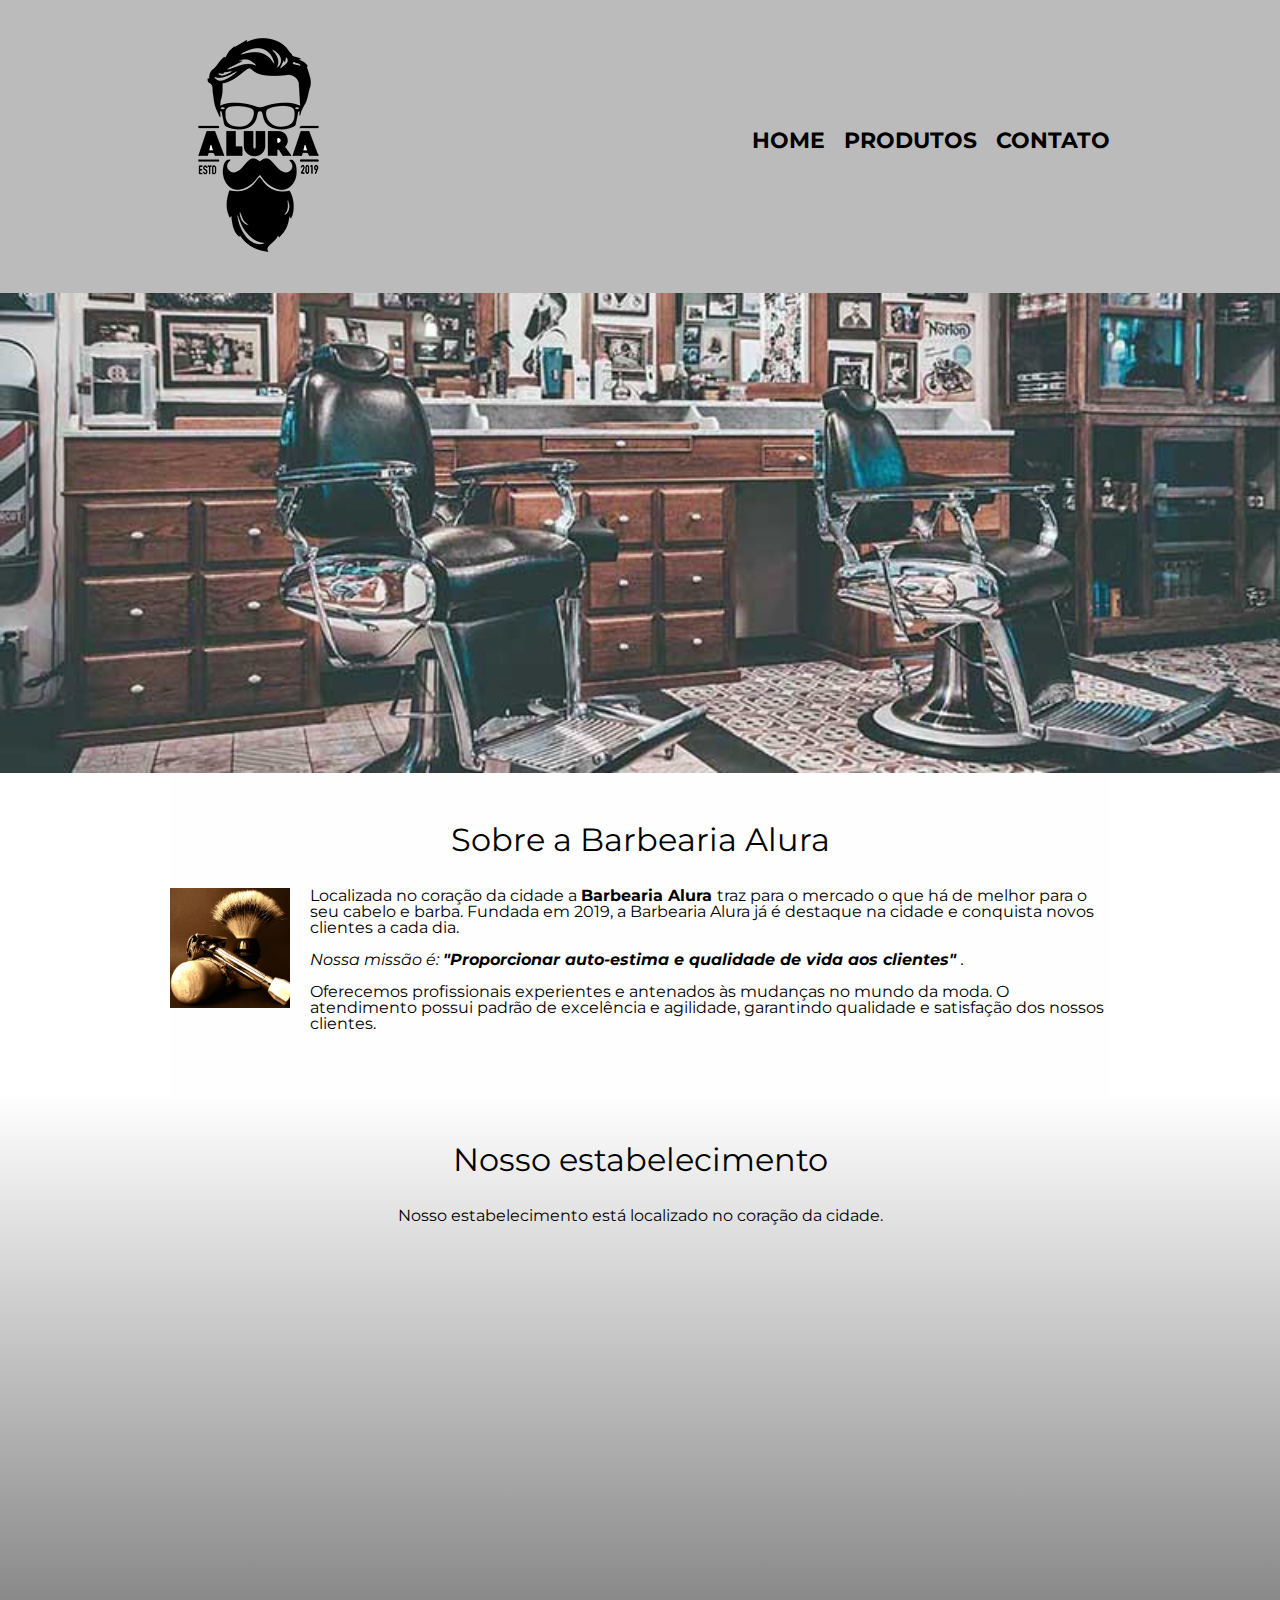
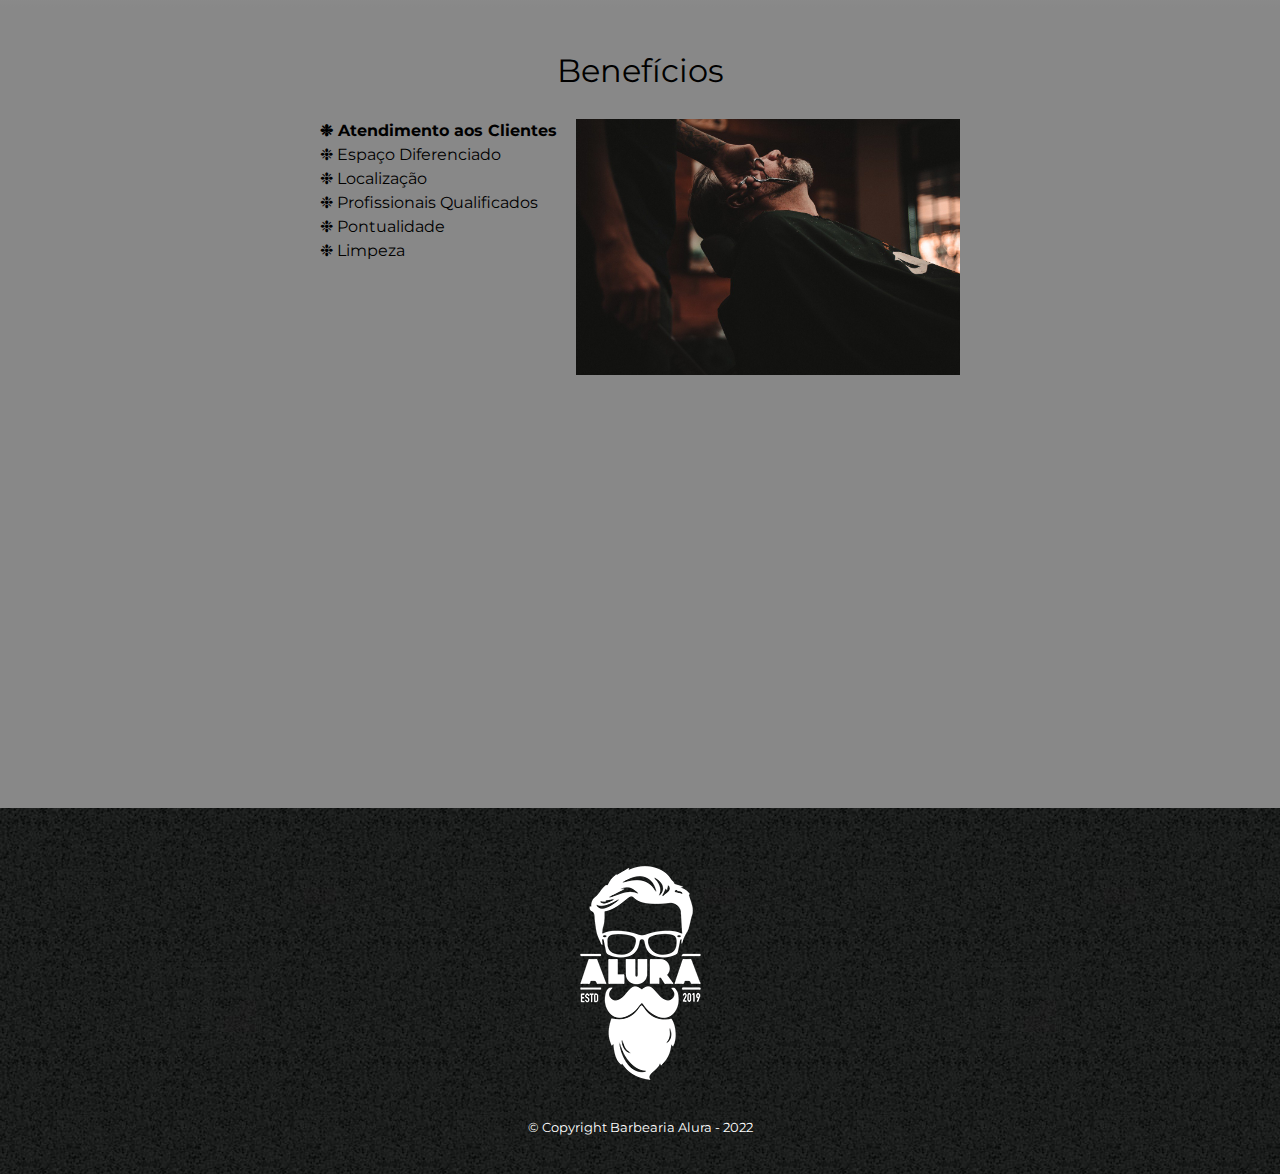
<file: index.html>
<!DOCTYPE html>
<html lang="pt-br">
    <head>
        <meta charset="UTF-8">
        <title>Barbearia Alura</title>
        <link rel="stylesheet" href="reset.css">
        <link rel="stylesheet" href="style.css">
        <link rel="stylesheet" href="https://fonts.googleapis.com/css?family=Montserrat&display=swap" rel="stylesheet">
    </head>
    <body>
        <header>
            <div class="caixa">
                <h1>
                    <img src="logo.png">
                </h1>

                <nav>
                    <ul>
                        <li><a href="index.html">Home</a></li>
                        <li><a href="produtos.html">Produtos</a></li>
                        <li><a href="contato.html">Contato</a></li>
                    </ul>
                </nav>
            </div>
        </header>

        <img class="banner" src="banner.jpg">

        <main>
            <section class="principal">
                <h2 class="titulo-principal">Sobre a Barbearia Alura</h2>

                <img class="utensilios" src="utensilios.jpg" alt="Utensilios de um barbeiro">

                <p>
                    Localizada no coração da cidade a 
                        <strong>
                            Barbearia Alura
                        </strong> 
                    traz para o mercado o que há de melhor para o seu cabelo e barba. Fundada em 2019, a Barbearia Alura já é destaque na cidade e conquista novos clientes a cada dia.
                </p>

                <p id="missao">
                    <em>Nossa missão é: 
                        <strong>
                            "Proporcionar auto-estima e qualidade de vida aos clientes"
                        </strong>.
                    </em>
                </p>

                <p>
                    Oferecemos profissionais experientes e antenados às mudanças no mundo da moda. O atendimento possui padrão de excelência e agilidade, garantindo qualidade e satisfação dos nossos clientes.
                </p>
            </section>

            <section class="mapa">
                <h3 class="titulo-principal">Nosso estabelecimento</h3>
                <p>Nosso estabelecimento está localizado no coração da cidade.</p>

                <div class="mapa-conteudo"><iframe src="https://www.google.com/maps/embed?pb=!1m18!1m12!1m3!1d3551.5660187721974!2d-52.620803884497555!3d-27.106976583044354!2m3!1f0!2f0!3f0!3m2!1i1024!2i768!4f13.1!3m3!1m2!1s0x94e4b41e49df9c81%3A0xc85c33d12bcb4161!2sAv.%20Gen.%20Os%C3%B3rio%2C%20129-E%20-%20Centro%2C%20Chapec%C3%B3%20-%20SC%2C%2089802-213!5e0!3m2!1spt-BR!2sbr!4v1666188790179!5m2!1spt-BR!2sbr" width="100%" height="300" style="border:0;" allowfullscreen="" loading="lazy" referrerpolicy="no-referrer-when-downgrade"></iframe></div>
            </section>

            <section class="beneficios">
                <h3 class="titulo-principal">Benefícios</h3>

                <div class="conteudo-beneficios">
                    <ul class="lista-beneficios">
                        <li class="itens">Atendimento aos Clientes</li>
                        <li class="itens">Espaço Diferenciado</li>
                        <li class="itens">Localização</li>
                        <li class="itens">Profissionais Qualificados</li>
                        <li class="itens">Pontualidade</li>
                        <li class="itens">Limpeza</li>
                    </ul><img src="beneficios.jpg" class="imagem-beneficios">
                </div>

                <div class="video"><iframe width="560" height="315" src="https://www.youtube.com/embed/wcVVXUV0YUY" title="YouTube video player" frameborder="0" allow="accelerometer; autoplay; clipboard-write; encrypted-media; gyroscope; picture-in-picture" allowfullscreen></iframe></div>
            </section>
        </main> 

        <footer>
            <img src="logo-branco.png">
            <p class="copyright">&copy; Copyright Barbearia Alura - 2022</p>
        </footer>
    </body>
</html>
</file>
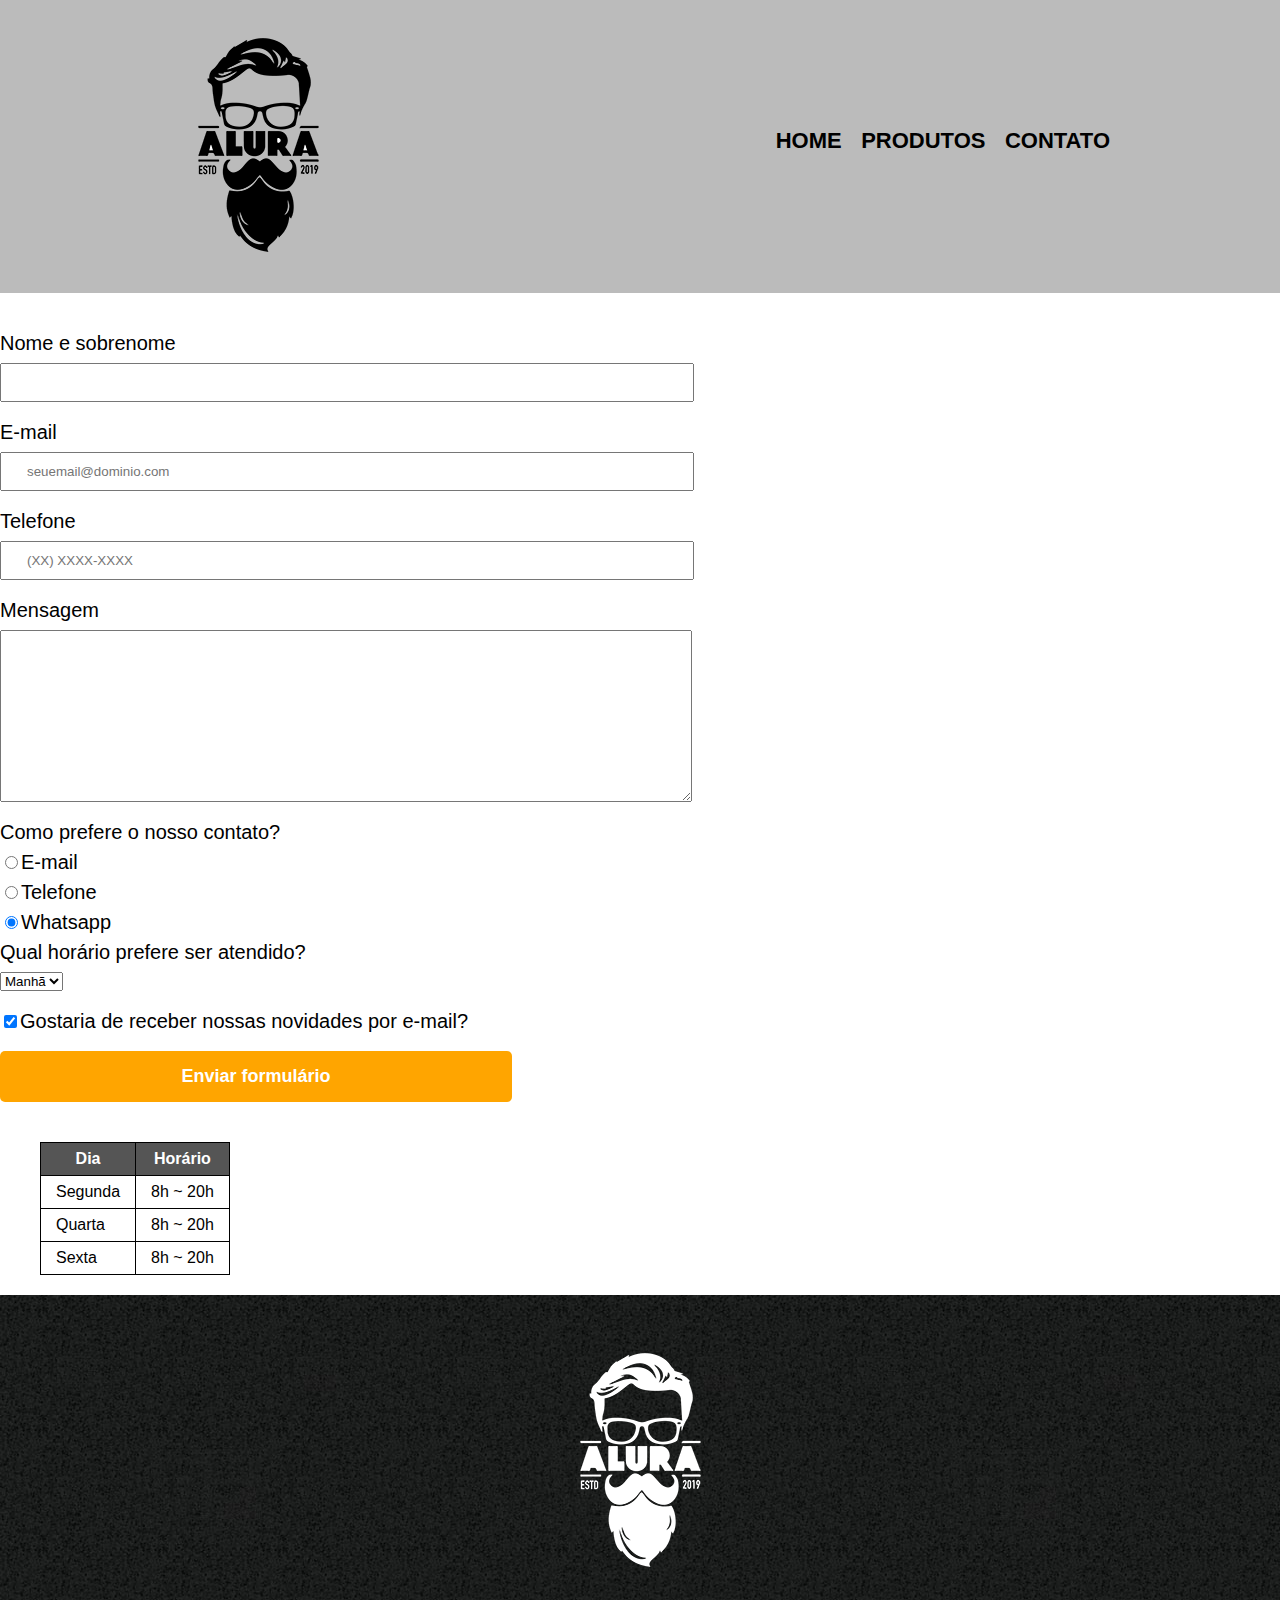
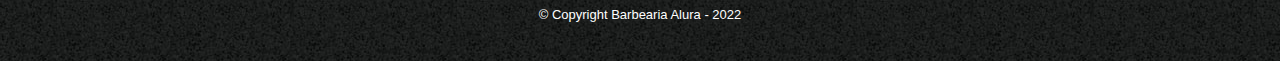
<file: contato.html>
<!DOCTYPE html>
<html>
    <head>
        <meta charset="UTF-8">
        <title>Contato - Barbearia Alura</title>
        <link rel="stylesheet" href="reset.css">
        <link rel="stylesheet" href="style.css">
    </head>

    <body>
        <header>
            <div class="caixa">
                <h1>
                    <img src="logo.png" alt="Logo da Barbearia Alura">
                </h1>

                <nav>
                    <ul>
                        <li><a href="index.html">Home</a></li>
                        <li><a href="produtos.html">Produtos</a></li>
                        <li><a href="contato.html">Contato</a></li>
                    </ul>
                </nav>
            </div>
        </header>

        <main>
            <form>
                <label for="nomesobrenome">Nome e sobrenome</label>
                <input type="text" id="nomesobrenome" class="input-padrao" required>

                <label for="email">E-mail</label>
                <input type="email" id="email" class="input-padrao" required placeholder="seuemail@dominio.com">

                <label for="telefone">Telefone</label>
                <input type="tel" id="telefone" class="input-padrao" required placeholder="(XX) XXXX-XXXX">

                <label for="mensagem">Mensagem</label>
                <textarea cols="70" rows="10" id="mensagem" class="input-padrao" required></textarea>

                <fieldset>
                    <legend>Como prefere o nosso contato?</legend>
                    <label for="radio-email"><input type="radio" name="contato" value="email" id="radio-email">E-mail</label>

                    <label for="radio-telefone"><input type="radio" name="contato" value="telefone" id="radio-telefone">Telefone</label>

                    <label for="radio-whatsapp"><input type="radio" name="contato" value="whatsapp" id="radio-whatsapp" checked>Whatsapp</label>
                </fieldset>

                <fieldset>
                    <legend>Qual horário prefere ser atendido?</legend>
                    <select>
                        <option>Manhã</option>
                        <option>Tarde</option>
                        <option>Noite</option>
                    </select>
                </fieldset>

                <label class="checkbox"><input type="checkbox" checked>Gostaria de receber nossas novidades por e-mail?</label>

                <input type="submit" value="Enviar formulário" class="enviar">
            </form>

            <table>
                <thead>
                    <tr>
                        <th>Dia</th>
                        <th>Horário</th>
                    </tr>
                </thead>
                <tbody>
                    <tr>
                        <td>Segunda</td>
                        <td>8h ~ 20h</td>
                    </tr>
                    <tr>
                        <td>Quarta</td>
                        <td>8h ~ 20h</td>
                    </tr>
                    <tr>
                        <td>Sexta</td>
                        <td>8h ~ 20h</td>
                    </tr>
                </tbody>
            </table>
        </main>

        <footer>
            <img src="logo-branco.png" alt="Logo da Barbearia Alura">
            <p class="copyright">&copy; Copyright Barbearia Alura - 2022</p>
        </footer>
    </body>
</html>
</file>
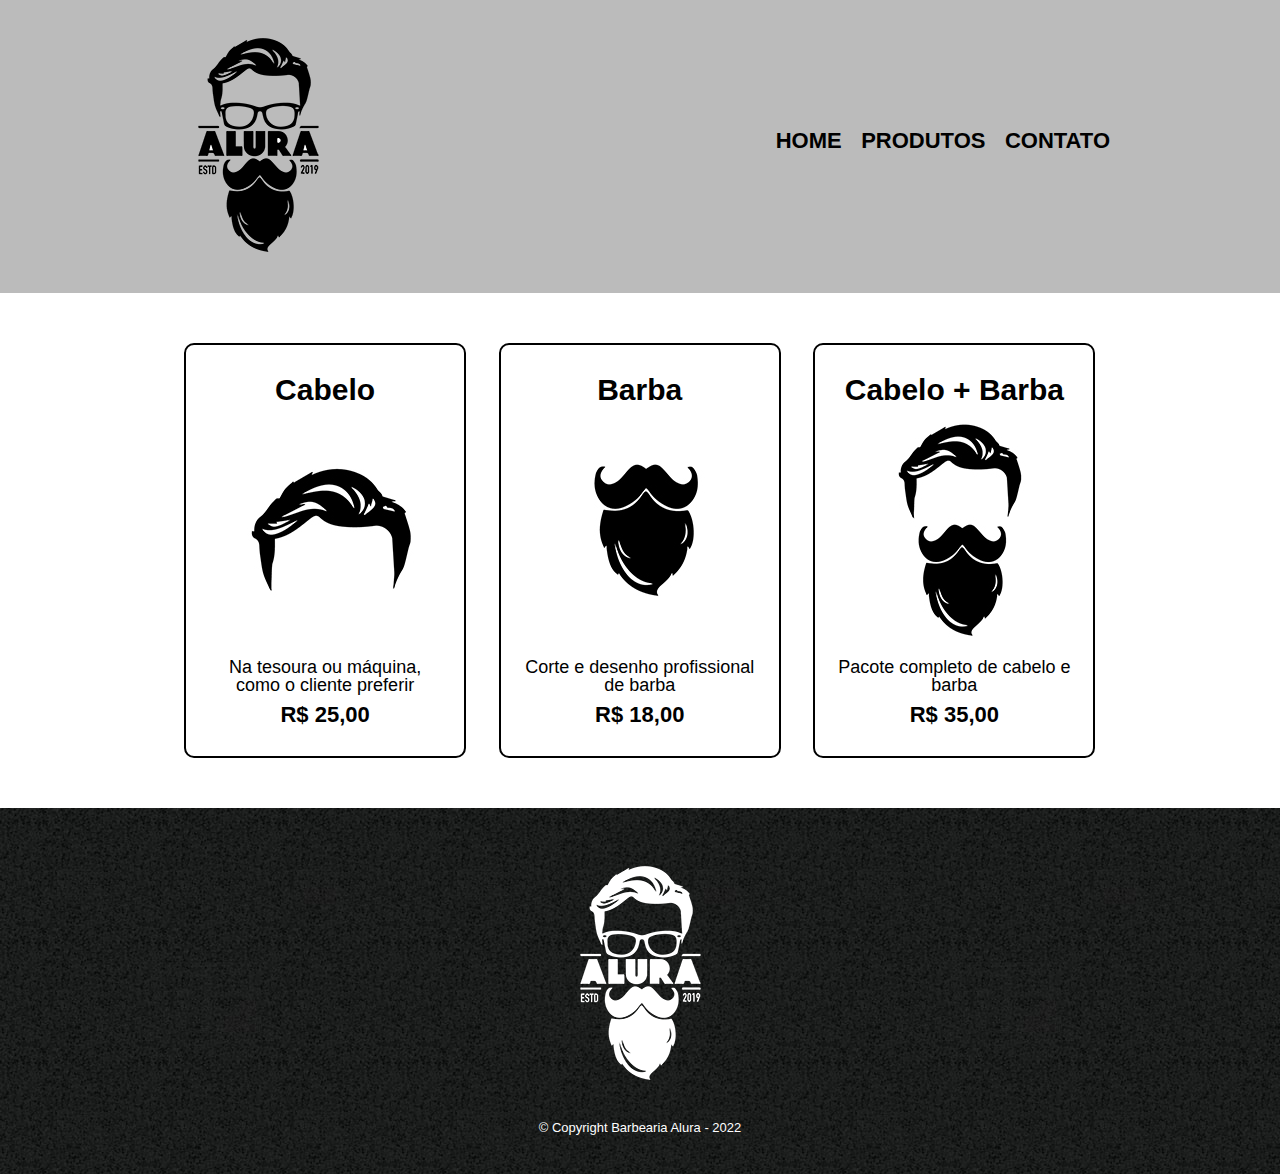
<file: produtos.html>
<!DOCTYPE html>
<html>
    <head>
        <meta charset="UTF-8">
        <title>Produtos - Barbearia Alura</title>
        <link rel="stylesheet" href="reset.css">
        <link rel="stylesheet" href="style.css">
    </head>

    <body>
        <header>
            <div class="caixa">
                <h1>
                    <img src="logo.png">
                </h1>

                <nav>
                    <ul>
                        <li><a href="index.html">Home</a></li>
                        <li><a href="produtos.html">Produtos</a></li>
                        <li><a href="contato.html">Contato</a></li>
                    </ul>
                </nav>
            </div>
        </header>

        <main>
            <ul class="produtos">
                <li>
                    <h2>Cabelo</h2>
                    <img src="cabelo.jpg">
                    <p class="produto-descricao">Na tesoura ou máquina, como o cliente preferir</p>
                    <p class="produto-preco">R$ 25,00</p>
                </li>
                <li>
                    <h2>Barba</h2>
                    <img src="barba.jpg">
                    <p class="produto-descricao">Corte e desenho profissional de barba</p>
                    <p class="produto-preco">R$ 18,00</p>
                </li>
                <li>
                    <h2>Cabelo + Barba</h2>
                    <img src="cabelo+barba.jpg">
                    <p class="produto-descricao">Pacote completo de cabelo e barba</p>
                    <p class="produto-preco">R$ 35,00</p>
                </li>
            </ul>
        </main>

        <footer>
            <img src="logo-branco.png">
            <p class="copyright">&copy; Copyright Barbearia Alura - 2022</p>
        </footer>
    </body>
</html>
</file>
<file: style.css>
body {
    font-family: 'Montserrat', sans-serif;
}

header {
    background: #BBBBBB;
    padding: 20px 0;
}

.caixa {
    position: relative;
    width: 940px;
    margin: 0 auto;
}

nav {
    position: absolute;
    top: 110px;
    right: 0;
}

nav li {
    display: inline;
    margin: 0 0 0 15px;
}

nav a {
    text-transform: uppercase;
    color: #000000;
    font-weight: bold;
    font-size: 22px;
    text-decoration: none;
}

nav a:hover {
    color: #C79C19;
    text-decoration: underline;
}

.produtos {
    width: 940px;
    margin: 0 auto;
    padding: 50px 0;
}

.produtos li {
    display: inline-block;
    text-align: center;
    width: 30%;
    vertical-align: top;
    margin: 0 1.5%;
    padding: 30px 20px;
    box-sizing: border-box;
    border: 2px solid #000000;
    border-radius: 10px;
}

.produtos li:hover {
    border-color: #C79C19;
}

.produtos li:active {
    border-color: #088C19;    
}

.produtos li:hover h2 {
    font-size: 34px;
}

.produtos h2 {
    font-size: 30px;
    font-weight: bold;
}

.produto-descricao {
    font-size: 18px;
}

.produto-preco {
    font-size: 22px;
    font-weight: bold;
    margin-top: 10px;
}

footer {
    text-align: center;
    background: url("bg.jpg");
    padding: 40px 0;
}

.copyright {
    color: #FFFFFF;
    font-size: 13px;
    margin: 20px 0 0;
}

form {
    margin: 40px 0;
}

form label, form legend {
    display: block;
    font-size: 20px;
    margin: 0 0 10px;
}

.input-padrao {
    display: block;
    margin: 0 0 20px;
    padding: 10px 25px;
    width: 50%;
}

.checkbox {
    margin: 20px 0;
}

.enviar {
    width: 40%;
    padding: 15px 0;
    background: orange;
    color: white;
    font-weight: bold;
    font-size: 18px;
    border: none;
    border-radius: 5px;
    transition: 1s all;
    cursor: pointer;
}

.enviar:hover {
    background: darkorange;
    transform: scale(1.2);
}

table {
    margin: 20px 40px;    
}

thead {
    background: #555555;
    color: white;
    font-weight: bold;
}

td, th {
    border: 1px solid #000000;
    padding: 8px 15px;
}

/* css da página inicial */
.banner {
    width: 100%;
}

.titulo-principal {
    text-align: center;
    font-size: 2em;
    margin: 0 0 1em;
    clear: left;
}

.principal {
    padding: 3em 0;
    background: #FEFEFE;
    width: 940px;
    margin: 0 auto;
}

.principal p {
    margin: 0 0 1em;
}

.principal strong {
    font-weight: bold;
}

.principal em {
    font-style: italic;
}

.utensilios {
    width: 120px;
    float: left;
    margin: 0 20px 20px 0;
}

.mapa {
    padding: 3em 0;
    background: linear-gradient(#FEFEFE, #888888);
}

.mapa-conteudo {
    width: 940px;
    margin: 0 auto;
}

.mapa p {
    margin: 0 0 2em;
    text-align: center;
}

.beneficios {
    padding: 3em 0;
    background: #888888;
}

.conteudo-beneficios {
    width: 640px;
    margin: 0 auto;
}

.lista-beneficios {
    width: 40%;
    display: inline-block;
    vertical-align: top;
}

.itens {
    line-height: 1.5;
}

.itens:before {
    content: "❉ ";
}

.itens:first-child {
    font-weight: bold;
}

.imagem-beneficios {
    width: 60%;
}

.video {
    width: 560px;
    margin: 2em auto;
}
</file>
